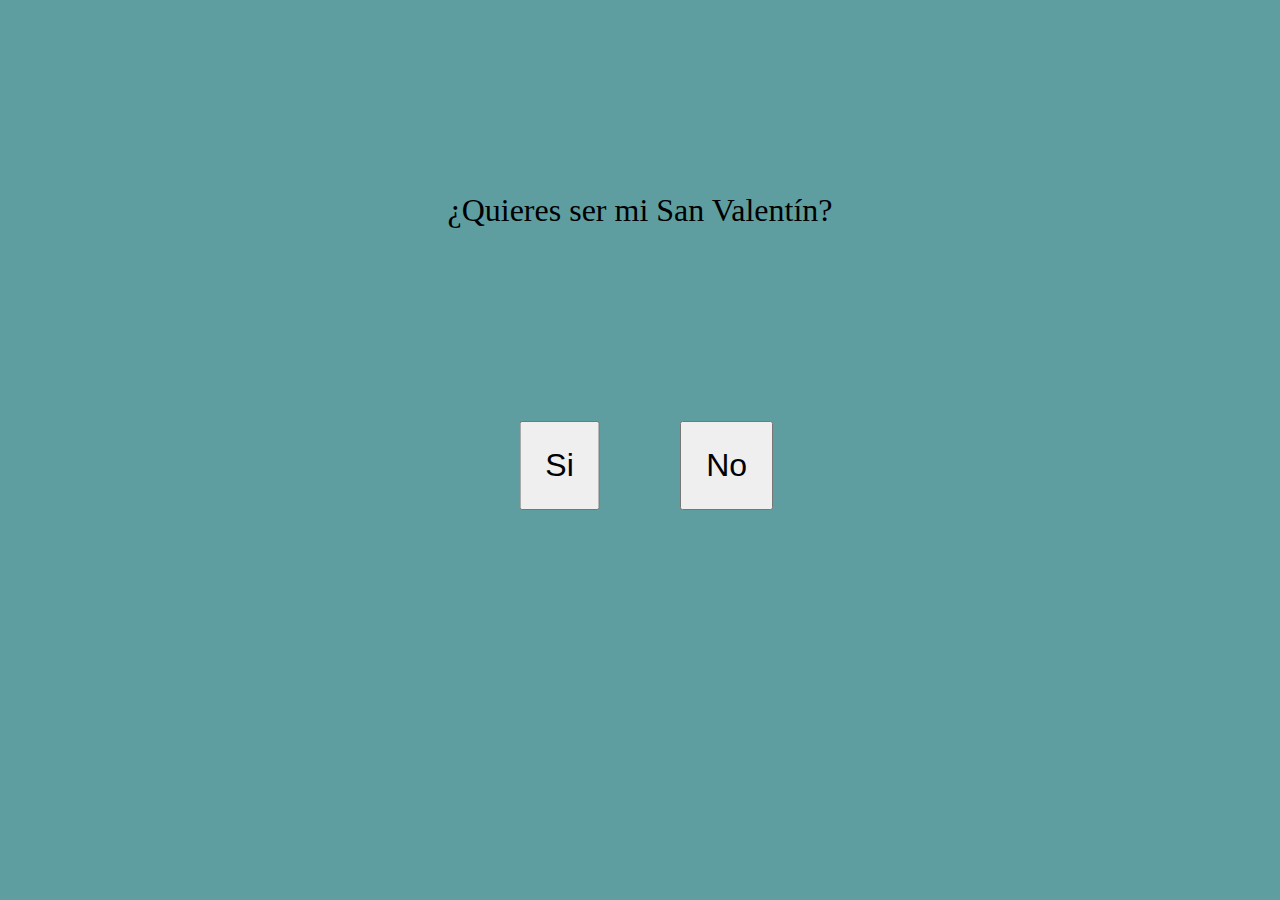
<file: julieta/index.html>
<!DOCTYPE html>
<html lang="es">
<head>
    <meta charset="UTF-8">
    <meta http-equiv="X-UA-Compatible" content="IE=edge">
    <meta name="viewport" content="width=device-width, initial-scale=1.0">
    <title>Julieta</title>
    <link rel="stylesheet" href="estilos.css">
    <meta property="og:title" content="Hola Julieta">
    <meta property="og:description" content="Quiero hacerte una pregunta">
</head>
<body>

    <div class="contenedor">
        <p>¿Quieres ser mi San Valentín?</p>
        <button id="yesBtn">Si</button>
        <button id="noBtn">No</button>
    </div>
    <script src="index.js"></script>

</body>
</html>
</file>
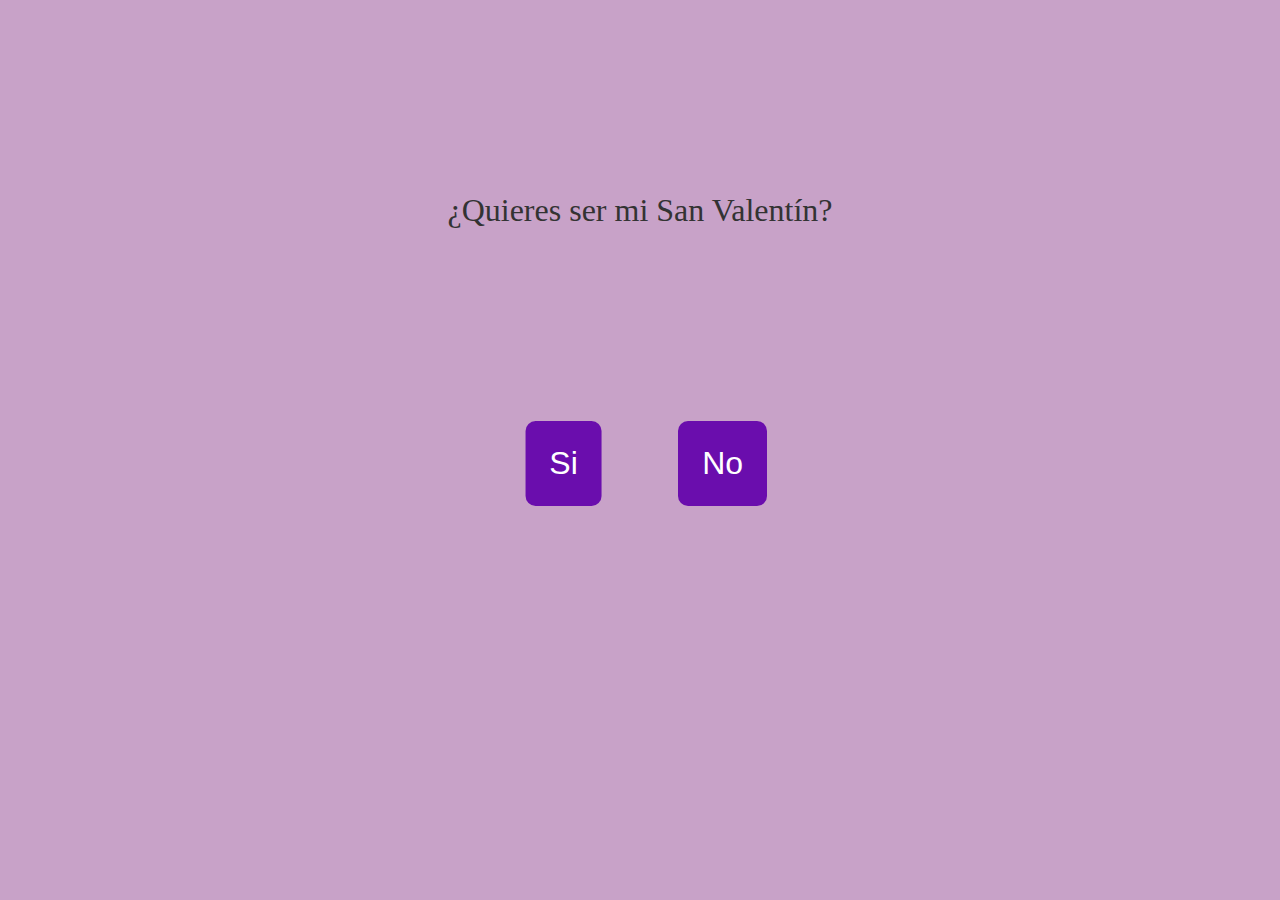
<file: sofi/index.html>
<!DOCTYPE html>
<html lang="es">
<head>
    <meta charset="UTF-8">
    <meta http-equiv="X-UA-Compatible" content="IE=edge">
    <meta name="viewport" content="width=device-width, initial-scale=1.0">
    <title>Sofia</title>
    <link rel="stylesheet" href="estilos.css">
    <meta property="og:title" content="Hola Sofi">
    <meta property="og:description" content="Quiero hacerte una pregunta">
    <meta property="og:image" content="https://joseeduardo.com.co/sofi/pregunta.jpg" />
</head>
<body>

    <div class="contenedor">
        <p>¿Quieres ser mi San Valentín?</p>
        <button id="yesBtn">Si</button>
        <button id="noBtn">No</button>
    </div>
    <script src="index.js"></script>

</body>
</html>
</file>
<file: julieta/estilos.css>
*{
    margin: 0;
}

.contenedor{
    background: cadetblue;
    width: 100vw;
    height: 100vh;
    text-align: center;
}

p{
    font-size: xx-large;
    padding: 15%;
}

button{
    font-size: xx-large;
    padding: 0.75em;
}

#yesBtn{
    transform: translate(-100%,0);
}

#noBtn{
    position: absolute;
}
</file>
<file: sofi/estilos.css>
*{
    margin: 0;
}

.contenedor{
    background: #C8A2C8;
    width: 100vw;
    height: 100vh;
    text-align: center;
}

p{
    font-size: xx-large;
    padding: 15%;
    color: #333333 ;
    
}

button{
    font-size: xx-large;
    padding: 0.75em;
    background-color: #6A0DAD;
    color: white;
    border: none;
    border-radius: 10px;
}

#yesBtn{
    transform: translate(-100%,0);
}

#noBtn{
    position: absolute;
}
</file>
